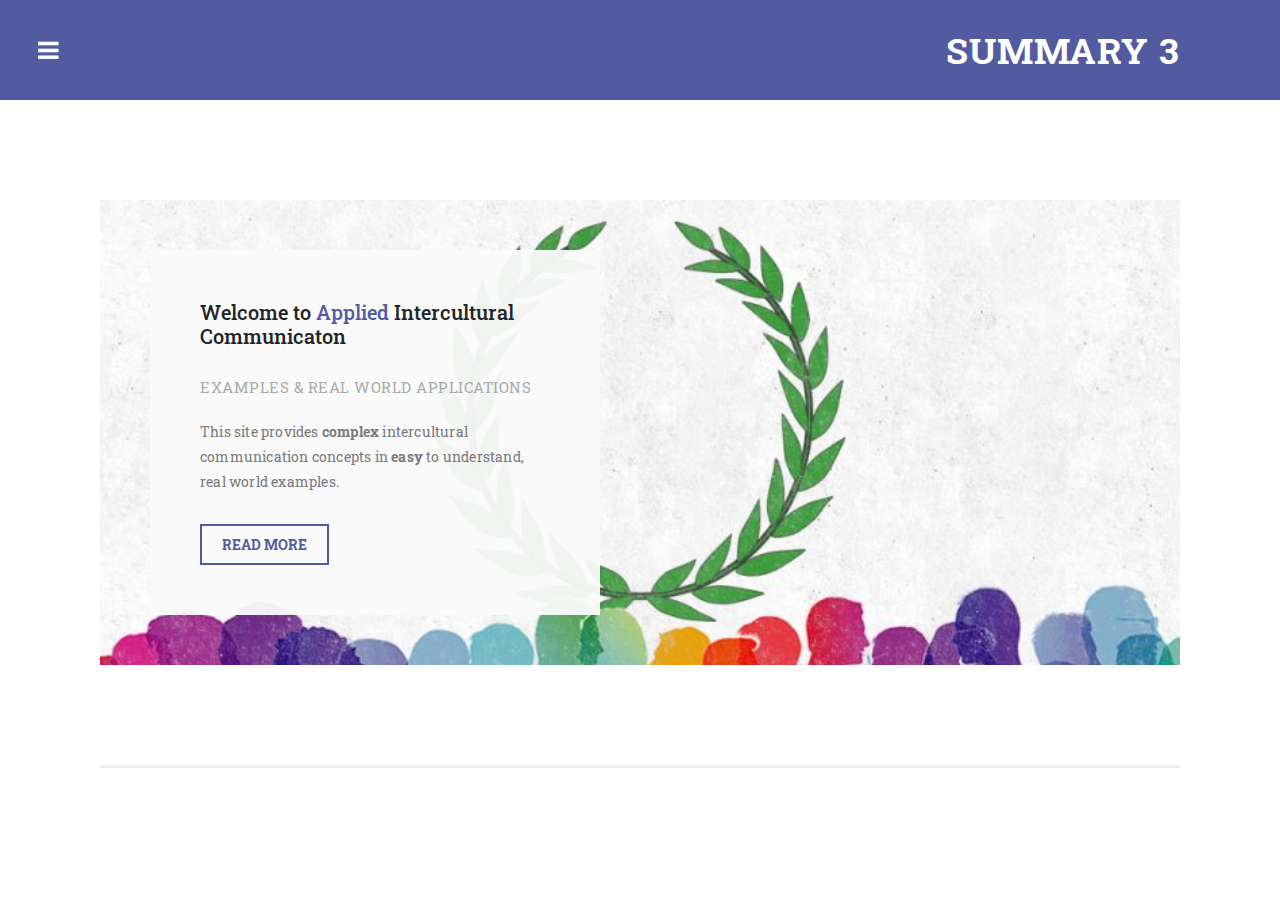
<file: index.html>
<!DOCTYPE html>
<html lang="en">

  <head>

    <meta charset="utf-8">
    <meta name="viewport" content="width=device-width, initial-scale=1, shrink-to-fit=no">
    <meta name="description" content="">
    <meta name="author" content="">
    <link href="https://fonts.googleapis.com/css?family=Roboto:100,300,400,500,700" rel="stylesheet">

    <title>Summary 3</title>

    <!-- Bootstrap core CSS -->
    <link href="vendor/bootstrap/css/bootstrap.min.css" rel="stylesheet">


    <!-- Additional CSS Files -->
    <link rel="stylesheet" href="assets/css/fontawesome.css">
    <link rel="stylesheet" href="assets/css/templatemo-style.css">
    <link rel="stylesheet" href="assets/css/owl.css">

  </head>

<body class="is-preload">

    <!-- Wrapper -->
    <div id="wrapper">

      <!-- Main -->
        <div id="main">
          <div class="inner">

            <!-- Header -->
            <header id="header">
              <div class="logo">
                <a href="index.html">Summary 3</a>
              </div>
            </header>

            <!-- Banner -->
            <section class="main-banner">
              <div class="container-fluid">
                <div class="row">
                  <div class="col-md-12">
                    <div class="banner-content">
                      <div class="row">
                        <div class="col-md-12">
                          <div class="banner-caption">
                            <h5>Welcome to <em>Applied </em>Intercultural Communicaton</h5>
                            <span>EXAMPLES &amp; REAL WORLD APPLICATIONS</span>
                            <p>This site provides <strong>complex</strong> intercultural communication concepts in <strong>easy</strong> to understand, real world examples.</p>
                            <div class="primary-button">
                              <a href="chapter8.html">Read More</a>
                            </div>
                          </div>
                        </div>
                      </div>
                    </div>
                  </div>
                </div>
              </div>
            </section>

          </div>
        </div>

      <!-- Sidebar -->
        <div id="sidebar">

          <div class="inner">

            <!-- Menu -->
            <nav id="menu">
              <ul>
                <li><a href="index.html">Homepage</a></li>
                <li>
                  <span class="opener">Chapters</span>
                  <ul>
                    <li><a href="chapter8.html">Chapter 8</a></li>
                    <li><a href="chapter9.html">Chapter 9</a></li>
                    <li><a href="chapter10.html">Chapter 10</a></li>
                    <li><a href="chapter11.html">Chapter 11</a></li>
                    <li><a href="chapter12.html">Chapter 12</a></li>
                  </ul>
                </li>

              </ul>
            </nav>

            <!-- Featured Posts -->
            <div class="featured-posts">
              <div class="heading">
                <h2>Why study Intercultural Communication?</h2>
              </div>
              <div class="owl-carousel owl-theme">
                <a href="#">
                  <div class="featured-item">
                    <img src="assets/images/featured_post_01.jpg" alt="featured one">
                    <p>It expands our knowledge of culture!</p>
                  </div>
                </a>
                <a href="#">
                  <div class="featured-item">
                    <img src="assets/images/featured_post_02.jpg" alt="featured two">
                    <p>Provides us with important communication skills!</p>
                  </div>
                </a>
                <a href="#">
                  <div class="featured-item">
                    <img src="assets/images/featured_post_03.jpg" alt="featured three">
                    <p>Makes us more aware of our place in the world!</p>
                  </div>
                </a>
              </div>
            </div>

            <!-- Footer -->
            <footer id="footer">
              <br>Designed by Ben Wallace</p>
            </footer>

          </div>
        </div>

    </div>

  <!-- Scripts -->
  <!-- Bootstrap core JavaScript -->
    <script src="vendor/jquery/jquery.min.js"></script>
    <script src="vendor/bootstrap/js/bootstrap.bundle.min.js"></script>

    <script src="assets/js/browser.min.js"></script>
    <script src="assets/js/breakpoints.min.js"></script>
    <script src="assets/js/transition.js"></script>
    <script src="assets/js/owl-carousel.js"></script>
    <script src="assets/js/custom.js"></script>
</body>


  </body>

</html>
</file>
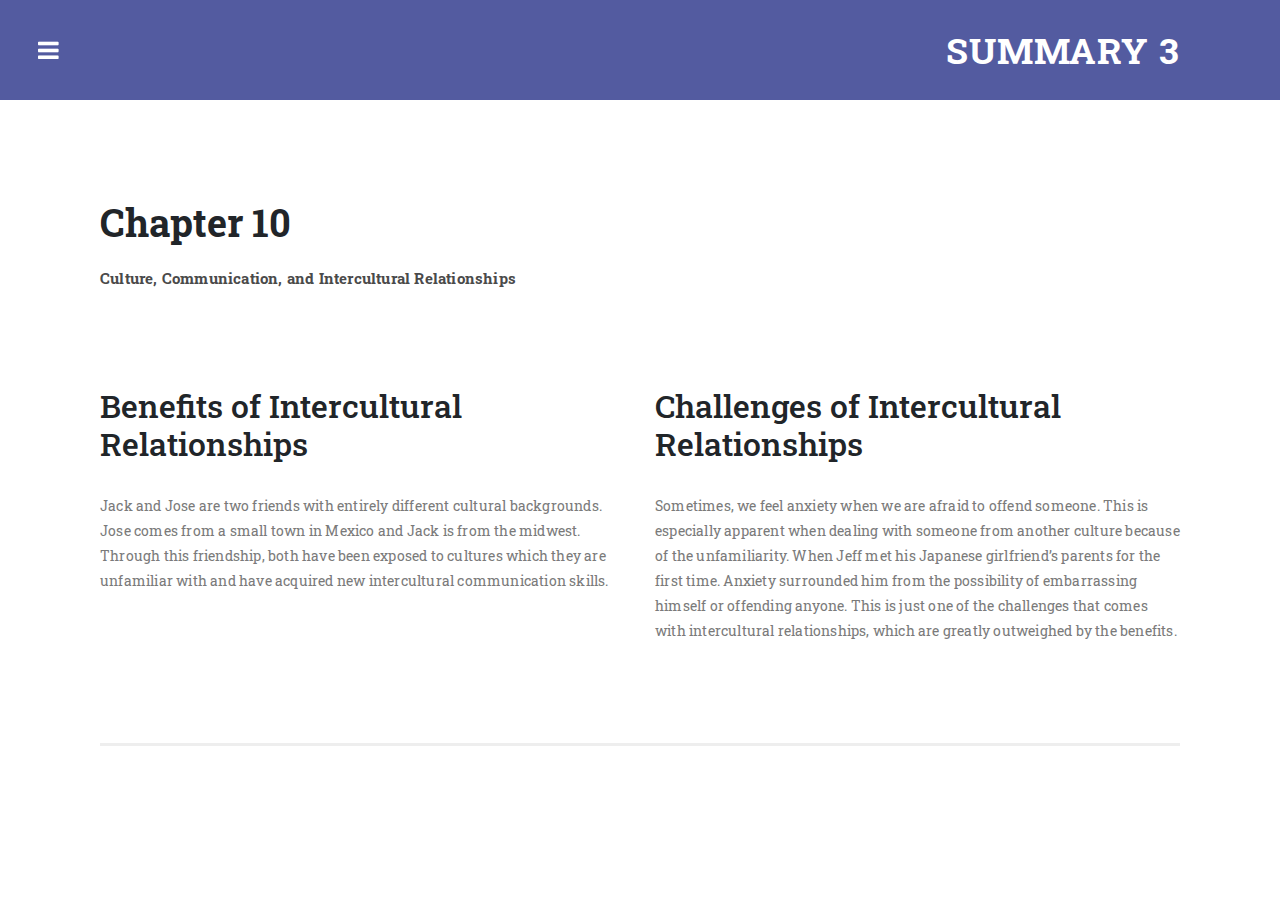
<file: chapter10.html>
<!DOCTYPE html>
<html lang="en">

  <head>

    <meta charset="utf-8">
    <meta name="viewport" content="width=device-width, initial-scale=1, shrink-to-fit=no">
    <meta name="description" content="">
    <meta name="author" content="">
    <link href="https://fonts.googleapis.com/css?family=Roboto:100,300,400,500,700" rel="stylesheet">

    <title>Summary 3</title>

    <!-- Bootstrap core CSS -->
    <link href="vendor/bootstrap/css/bootstrap.min.css" rel="stylesheet">

<!--
Ramayana CSS Template
https://templatemo.com/tm-529-ramayana
-->

    <!-- Additional CSS Files -->
    <link rel="stylesheet" href="assets/css/fontawesome.css">
    <link rel="stylesheet" href="assets/css/templatemo-style.css">
    <link rel="stylesheet" href="assets/css/owl.css">

  </head>

<body class="is-preload">

    <!-- Wrapper -->
    <div id="wrapper">

      <!-- Main -->
        <div id="main">
          <div class="inner">

            <!-- Header -->
            <header id="header">
              <div class="logo">
                <a href="index.html">Summary 3</a>
              </div>
            </header>

            <!-- Page Heading -->
            <div class="page-heading">
              <div class="container-fluid">
                <div class="row">
                  <div class="col-md-12">
                    <h1>Chapter 10</h1>
                    <p><strong>Culture, Communication, and Intercultural Relationships</strong> </p>
                  </div>
                </div>
              </div>
            </div>

            <section class="simple-post">
              <div class="container-fluid">

               <div class="row">
                  <div class="col-md-6">
						<h2>Benefits of Intercultural Relationships
</h2>
                      <p>Jack and Jose are two friends with entirely different cultural backgrounds. Jose comes from a small town in Mexico and Jack is from the midwest. Through this friendship, both have been exposed to cultures which they are unfamiliar with and have acquired new intercultural communication skills.
</p>
                      <br><br>

                  </div>
                  <div class="col-md-6">
						<h2>Challenges of Intercultural Relationships
</h2>
                      <p> Sometimes, we feel anxiety when we are afraid to offend someone. This is especially apparent when dealing with someone from another culture because of the unfamiliarity. When Jeff met his Japanese girlfriend’s parents for the first time. Anxiety surrounded him from the possibility of embarrassing himself or offending anyone. This is just one of the challenges that comes with intercultural relationships, which are greatly outweighed by the benefits.
</p>
                  </div>
                </div>

              </div>
              </section>

          </div>
        </div>

        <!-- Sidebar -->
          <div id="sidebar">

            <div class="inner">

              <!-- Menu -->
              <nav id="menu">
                <ul>
                  <li><a href="index.html">Homepage</a></li>
                  <li>
                    <span class="opener">Chapters</span>
                    <ul>
                      <li><a href="chapter8.html">Chapter 8</a></li>
                      <li><a href="chapter9.html">Chapter 9</a></li>
                      <li><a href="chapter10.html">Chapter 10</a></li>
                      <li><a href="chapter11.html">Chapter 11</a></li>
                      <li><a href="chapter12.html">Chapter 12</a></li>
                    </ul>
                  </li>

                </ul>
              </nav>

              <!-- Featured Posts -->
              <div class="featured-posts">
                <div class="heading">
                  <h2>Why study Intercultural Communication?</h2>
                </div>
                <div class="owl-carousel owl-theme">
                  <a href="#">
                    <div class="featured-item">
                      <img src="assets/images/featured_post_01.jpg" alt="featured one">
                      <p>It expands our knowledge of culture!</p>
                    </div>
                  </a>
                  <a href="#">
                    <div class="featured-item">
                      <img src="assets/images/featured_post_02.jpg" alt="featured two">
                      <p>Provides us with important communication skills!</p>
                    </div>
                  </a>
                  <a href="#">
                    <div class="featured-item">
                      <img src="assets/images/featured_post_03.jpg" alt="featured three">
                      <p>Makes us more aware of our place in the world!</p>
                    </div>
                  </a>
                </div>
              </div>

              <!-- Footer -->
              <footer id="footer">
                <br>Designed by Ben Wallace</p>
              </footer>

            </div>
          </div>

    </div>

  <!-- Scripts -->
  <!-- Bootstrap core JavaScript -->
    <script src="vendor/jquery/jquery.min.js"></script>
    <script src="vendor/bootstrap/js/bootstrap.bundle.min.js"></script>

    <script src="assets/js/browser.min.js"></script>
    <script src="assets/js/breakpoints.min.js"></script>
    <script src="assets/js/transition.js"></script>
    <script src="assets/js/owl-carousel.js"></script>
    <script src="assets/js/custom.js"></script>
</body>


  </body>

</html>
</file>
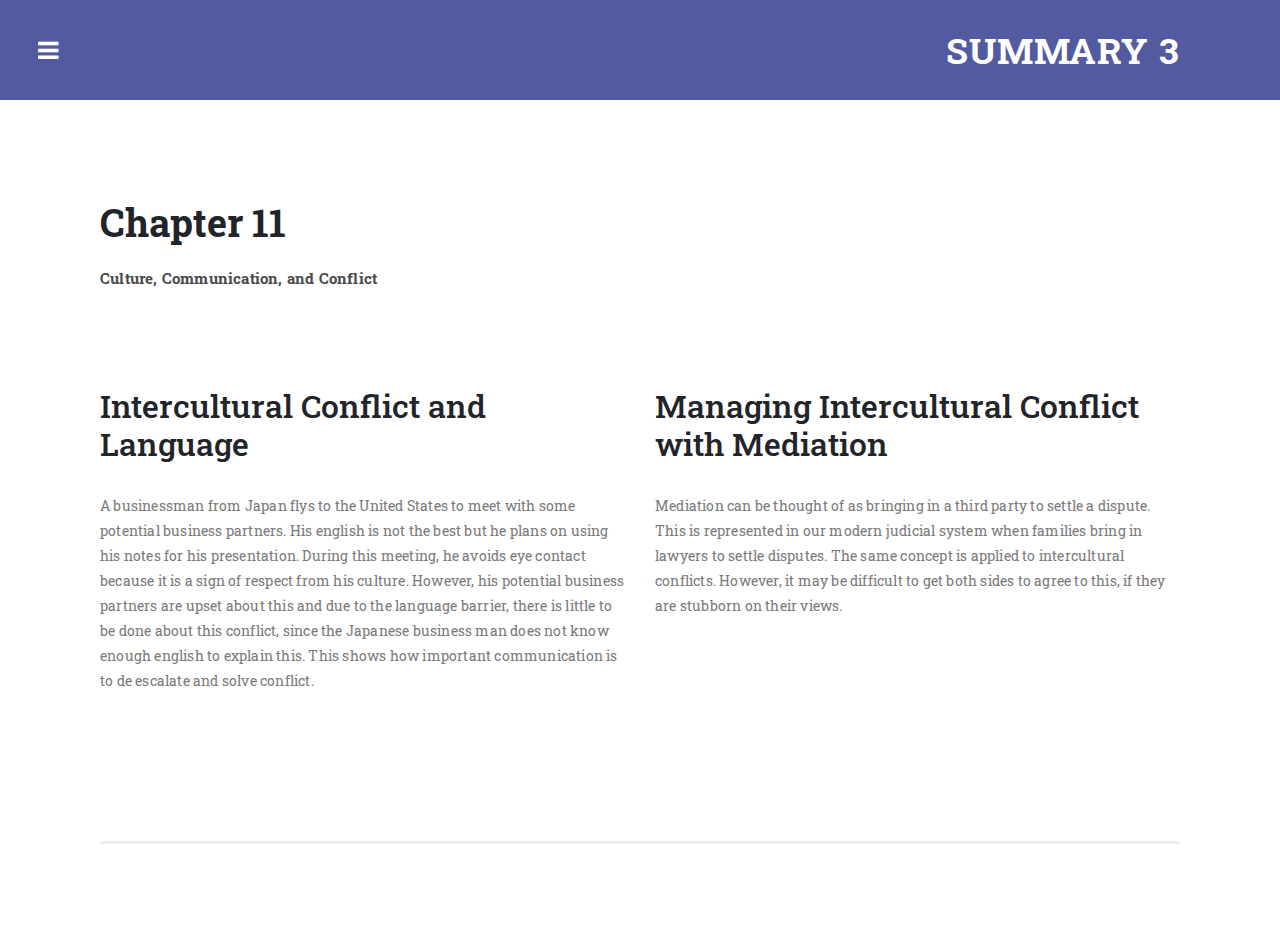
<file: chapter11.html>
<!DOCTYPE html>
<html lang="en">

  <head>

    <meta charset="utf-8">
    <meta name="viewport" content="width=device-width, initial-scale=1, shrink-to-fit=no">
    <meta name="description" content="">
    <meta name="author" content="">
    <link href="https://fonts.googleapis.com/css?family=Roboto:100,300,400,500,700" rel="stylesheet">

    <title>Summary 3</title>

    <!-- Bootstrap core CSS -->
    <link href="vendor/bootstrap/css/bootstrap.min.css" rel="stylesheet">

<!--
Ramayana CSS Template
https://templatemo.com/tm-529-ramayana
-->

    <!-- Additional CSS Files -->
    <link rel="stylesheet" href="assets/css/fontawesome.css">
    <link rel="stylesheet" href="assets/css/templatemo-style.css">
    <link rel="stylesheet" href="assets/css/owl.css">

  </head>

<body class="is-preload">

    <!-- Wrapper -->
    <div id="wrapper">

      <!-- Main -->
        <div id="main">
          <div class="inner">

            <!-- Header -->
            <header id="header">
              <div class="logo">
                <a href="index.html">Summary 3</a>
              </div>
            </header>

            <!-- Page Heading -->
            <div class="page-heading">
              <div class="container-fluid">
                <div class="row">
                  <div class="col-md-12">
                    <h1>Chapter 11</h1>
                    <p><strong>Culture, Communication, and Conflict</strong> </p>
                  </div>
                </div>
              </div>
            </div>

            <section class="simple-post">
              <div class="container-fluid">

               <div class="row">
                  <div class="col-md-6">
						<h2>Intercultural Conflict and Language
</h2>
                      <p>A businessman from Japan flys to the United States to meet with some potential business partners. His english is not the best but he plans on using his notes for his presentation. During this meeting, he avoids eye contact because it is a sign of respect from his culture. However, his potential business partners are upset about this and due to the language barrier, there is little to be done about this conflict, since the Japanese business man does not know enough english to explain this. This shows how important communication is to de escalate and solve conflict.
</p>
                      <br><br>

                  </div>
                  <div class="col-md-6">
						<h2>Managing Intercultural Conflict with Mediation
</h2>
                      <p>Mediation can be thought of as bringing in a third party to settle a dispute. This is represented in our modern judicial system when families bring in lawyers to settle disputes. The same concept is applied to intercultural conflicts. However, it may be difficult to get both sides to agree to this, if they are stubborn on their views.
</p>
                  </div>
                </div>

              </div>
              </section>

          </div>
        </div>

        <!-- Sidebar -->
          <div id="sidebar">

            <div class="inner">

              <!-- Menu -->
              <nav id="menu">
                <ul>
                  <li><a href="index.html">Homepage</a></li>
                  <li>
                    <span class="opener">Chapters</span>
                    <ul>
                      <li><a href="chapter8.html">Chapter 8</a></li>
                      <li><a href="chapter9.html">Chapter 9</a></li>
                      <li><a href="chapter10.html">Chapter 10</a></li>
                      <li><a href="chapter11.html">Chapter 11</a></li>
                      <li><a href="chapter12.html">Chapter 12</a></li>
                    </ul>
                  </li>

                </ul>
              </nav>

              <!-- Featured Posts -->
              <div class="featured-posts">
                <div class="heading">
                  <h2>Why study Intercultural Communication?</h2>
                </div>
                <div class="owl-carousel owl-theme">
                  <a href="#">
                    <div class="featured-item">
                      <img src="assets/images/featured_post_01.jpg" alt="featured one">
                      <p>It expands our knowledge of culture!</p>
                    </div>
                  </a>
                  <a href="#">
                    <div class="featured-item">
                      <img src="assets/images/featured_post_02.jpg" alt="featured two">
                      <p>Provides us with important communication skills!</p>
                    </div>
                  </a>
                  <a href="#">
                    <div class="featured-item">
                      <img src="assets/images/featured_post_03.jpg" alt="featured three">
                      <p>Makes us more aware of our place in the world!</p>
                    </div>
                  </a>
                </div>
              </div>

              <!-- Footer -->
              <footer id="footer">
                <br>Designed by Ben Wallace</p>
              </footer>

            </div>
          </div>

    </div>

  <!-- Scripts -->
  <!-- Bootstrap core JavaScript -->
    <script src="vendor/jquery/jquery.min.js"></script>
    <script src="vendor/bootstrap/js/bootstrap.bundle.min.js"></script>

    <script src="assets/js/browser.min.js"></script>
    <script src="assets/js/breakpoints.min.js"></script>
    <script src="assets/js/transition.js"></script>
    <script src="assets/js/owl-carousel.js"></script>
    <script src="assets/js/custom.js"></script>
</body>


  </body>

</html>
</file>
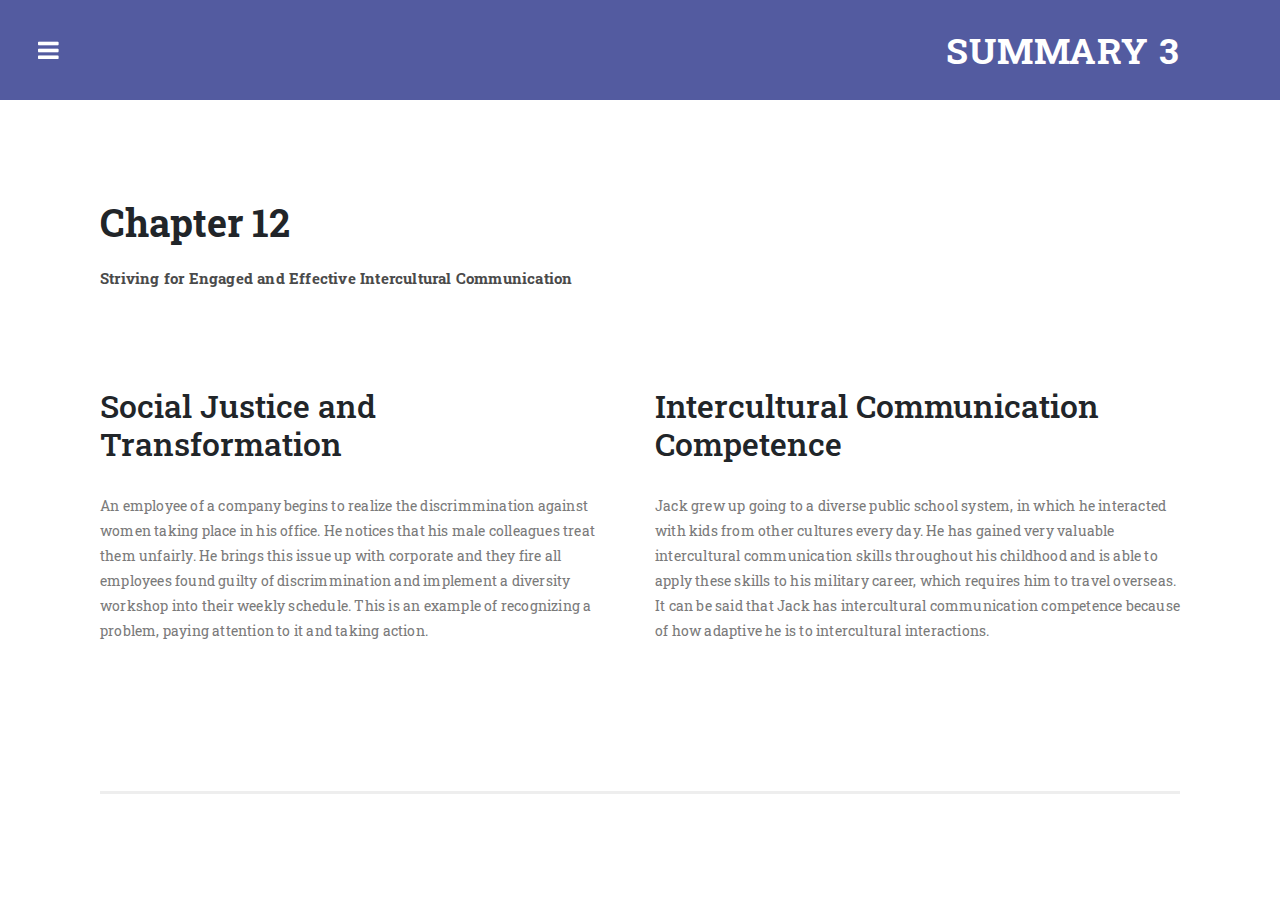
<file: chapter12.html>
<!DOCTYPE html>
<html lang="en">

  <head>

    <meta charset="utf-8">
    <meta name="viewport" content="width=device-width, initial-scale=1, shrink-to-fit=no">
    <meta name="description" content="">
    <meta name="author" content="">
    <link href="https://fonts.googleapis.com/css?family=Roboto:100,300,400,500,700" rel="stylesheet">

    <title>Summary 3</title>

    <!-- Bootstrap core CSS -->
    <link href="vendor/bootstrap/css/bootstrap.min.css" rel="stylesheet">

<!--
Ramayana CSS Template
https://templatemo.com/tm-529-ramayana
-->

    <!-- Additional CSS Files -->
    <link rel="stylesheet" href="assets/css/fontawesome.css">
    <link rel="stylesheet" href="assets/css/templatemo-style.css">
    <link rel="stylesheet" href="assets/css/owl.css">

  </head>

<body class="is-preload">

    <!-- Wrapper -->
    <div id="wrapper">

      <!-- Main -->
        <div id="main">
          <div class="inner">

            <!-- Header -->
            <header id="header">
              <div class="logo">
                <a href="index.html">Summary 3</a>
              </div>
            </header>

            <!-- Page Heading -->
            <div class="page-heading">
              <div class="container-fluid">
                <div class="row">
                  <div class="col-md-12">
                    <h1>Chapter 12</h1>
                    <p><strong>Striving for Engaged and Effective Intercultural Communication</strong> </p>
                  </div>
                </div>
              </div>
            </div>

            <section class="simple-post">
              <div class="container-fluid">

               <div class="row">
                  <div class="col-md-6">
						<h2>Social Justice and Transformation
</h2>
                      <p>An employee of a company begins to realize the discrimmination against women taking place in his office. He notices that his male colleagues treat them unfairly. He brings this issue up with corporate and they fire all employees found guilty of discrimmination and implement a diversity workshop into their weekly schedule. This is an example of recognizing a problem, paying attention to it and taking action.
</p>
                      <br><br>

                  </div>
                  <div class="col-md-6">
						<h2>Intercultural Communication Competence
</h2>
                      <p>Jack grew up going to a diverse public school system, in which he interacted with kids from other cultures every day. He has gained very valuable intercultural communication skills throughout his childhood and is able to apply these skills to his military career, which requires him to travel overseas. It can be said that Jack has intercultural communication competence because of how adaptive he is to intercultural interactions.</p>
                  </div>
                </div>

              </div>
              </section>

          </div>
        </div>

        <!-- Sidebar -->
          <div id="sidebar">

            <div class="inner">

              <!-- Menu -->
              <nav id="menu">
                <ul>
                  <li><a href="index.html">Homepage</a></li>
                  <li>
                    <span class="opener">Chapters</span>
                    <ul>
                      <li><a href="chapter8.html">Chapter 8</a></li>
                      <li><a href="chapter9.html">Chapter 9</a></li>
                      <li><a href="chapter10.html">Chapter 10</a></li>
                      <li><a href="chapter11.html">Chapter 11</a></li>
                      <li><a href="chapter12.html">Chapter 12</a></li>
                    </ul>
                  </li>

                </ul>
              </nav>

              <!-- Featured Posts -->
              <div class="featured-posts">
                <div class="heading">
                  <h2>Why study Intercultural Communication?</h2>
                </div>
                <div class="owl-carousel owl-theme">
                  <a href="#">
                    <div class="featured-item">
                      <img src="assets/images/featured_post_01.jpg" alt="featured one">
                      <p>It expands our knowledge of culture!</p>
                    </div>
                  </a>
                  <a href="#">
                    <div class="featured-item">
                      <img src="assets/images/featured_post_02.jpg" alt="featured two">
                      <p>Provides us with important communication skills!</p>
                    </div>
                  </a>
                  <a href="#">
                    <div class="featured-item">
                      <img src="assets/images/featured_post_03.jpg" alt="featured three">
                      <p>Makes us more aware of our place in the world!</p>
                    </div>
                  </a>
                </div>
              </div>

              <!-- Footer -->
              <footer id="footer">
                <br>Designed by Ben Wallace</p>
              </footer>

            </div>
          </div>

    </div>

  <!-- Scripts -->
  <!-- Bootstrap core JavaScript -->
    <script src="vendor/jquery/jquery.min.js"></script>
    <script src="vendor/bootstrap/js/bootstrap.bundle.min.js"></script>

    <script src="assets/js/browser.min.js"></script>
    <script src="assets/js/breakpoints.min.js"></script>
    <script src="assets/js/transition.js"></script>
    <script src="assets/js/owl-carousel.js"></script>
    <script src="assets/js/custom.js"></script>
</body>


  </body>

</html>
</file>
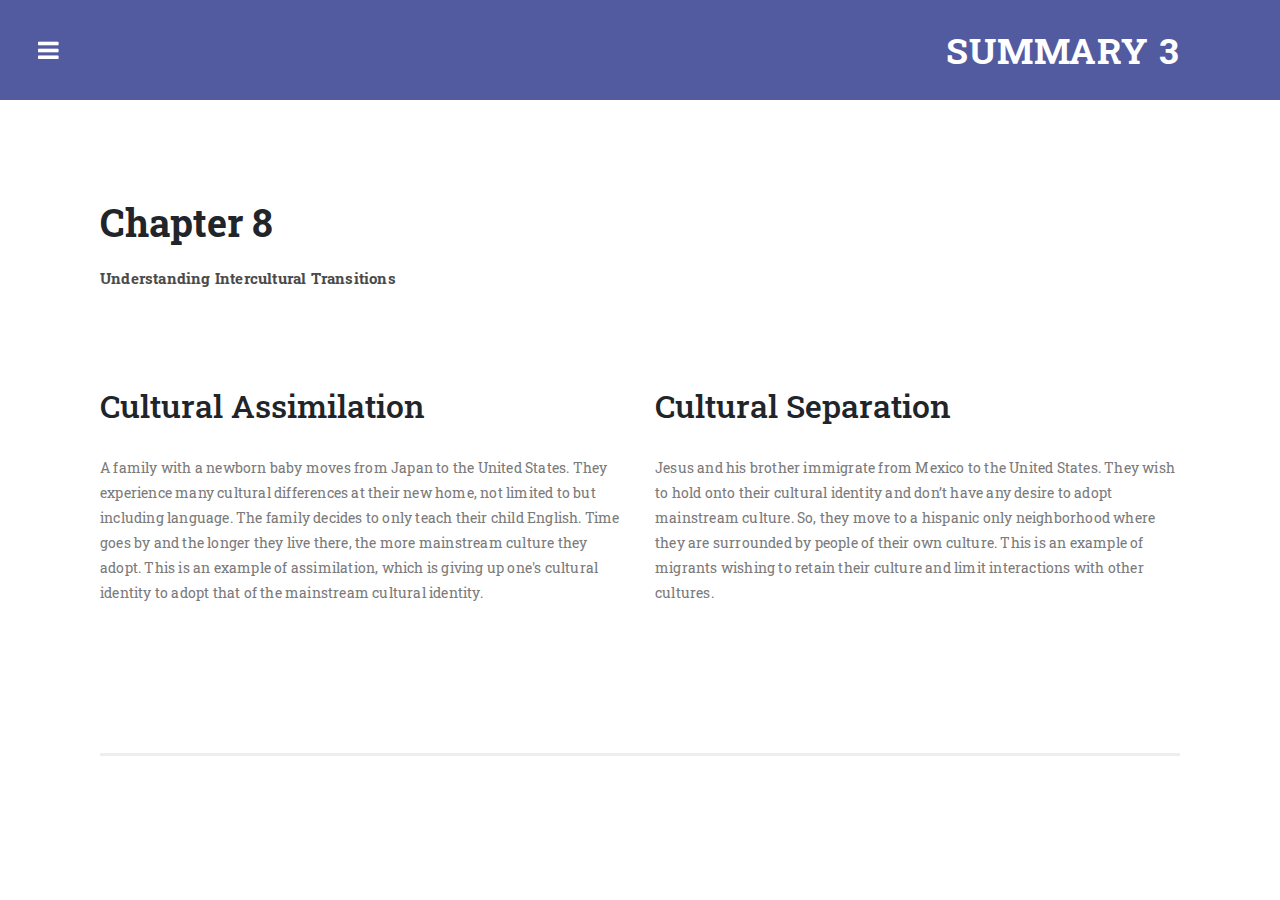
<file: chapter8.html>
<!DOCTYPE html>
<html lang="en">

  <head>

    <meta charset="utf-8">
    <meta name="viewport" content="width=device-width, initial-scale=1, shrink-to-fit=no">
    <meta name="description" content="">
    <meta name="author" content="">
    <link href="https://fonts.googleapis.com/css?family=Roboto:100,300,400,500,700" rel="stylesheet">

    <title>Summary 3</title>

    <!-- Bootstrap core CSS -->
    <link href="vendor/bootstrap/css/bootstrap.min.css" rel="stylesheet">

<!--
Ramayana CSS Template
https://templatemo.com/tm-529-ramayana
-->

    <!-- Additional CSS Files -->
    <link rel="stylesheet" href="assets/css/fontawesome.css">
    <link rel="stylesheet" href="assets/css/templatemo-style.css">
    <link rel="stylesheet" href="assets/css/owl.css">

  </head>

<body class="is-preload">

    <!-- Wrapper -->
    <div id="wrapper">

      <!-- Main -->
        <div id="main">
          <div class="inner">

            <!-- Header -->
            <header id="header">
              <div class="logo">
                <a href="index.html">Summary 3</a>
              </div>
            </header>

            <!-- Page Heading -->
            <div class="page-heading">
              <div class="container-fluid">
                <div class="row">
                  <div class="col-md-12">
                    <h1>Chapter 8</h1>
                    <p><strong>Understanding Intercultural Transitions</strong> </p>
                  </div>
                </div>
              </div>
            </div>

            <section class="simple-post">
              <div class="container-fluid">

               <div class="row">
                  <div class="col-md-6">
						<h2>Cultural Assimilation</h2>
                      <p>A family with a newborn baby moves from Japan to the United States. They experience many cultural differences at their new home, not limited to but including language. The family decides to only teach their child English. Time goes by and the longer they live there, the more mainstream culture they adopt. This is an example of assimilation, which is giving up one's cultural identity to adopt that of the mainstream cultural identity.</p>
                      <br><br>

                  </div>
                  <div class="col-md-6">
						<h2>Cultural Separation</h2>
                      <p>Jesus and his brother immigrate from Mexico to the United States. They wish to hold onto their cultural identity and don’t have any desire to adopt mainstream culture. So, they move to a hispanic only neighborhood where they are surrounded by people of their own culture. This is an example of migrants wishing to retain their culture and limit interactions with other cultures.
</p>


                  </div>
                </div>

              </div>
              </section>

          </div>
        </div>

        <!-- Sidebar -->
          <div id="sidebar">

            <div class="inner">

              <!-- Menu -->
              <nav id="menu">
                <ul>
                  <li><a href="index.html">Homepage</a></li>
                  <li>
                    <span class="opener">Chapters</span>
                    <ul>
                      <li><a href="chapter8.html">Chapter 8</a></li>
                      <li><a href="chapter9.html">Chapter 9</a></li>
                      <li><a href="chapter10.html">Chapter 10</a></li>
                      <li><a href="chapter11.html">Chapter 11</a></li>
                      <li><a href="chapter12.html">Chapter 12</a></li>
                    </ul>
                  </li>

                </ul>
              </nav>

              <!-- Featured Posts -->
              <div class="featured-posts">
                <div class="heading">
                  <h2>Why study Intercultural Communication?</h2>
                </div>
                <div class="owl-carousel owl-theme">
                  <a href="#">
                    <div class="featured-item">
                      <img src="assets/images/featured_post_01.jpg" alt="featured one">
                      <p>It expands our knowledge of culture!</p>
                    </div>
                  </a>
                  <a href="#">
                    <div class="featured-item">
                      <img src="assets/images/featured_post_02.jpg" alt="featured two">
                      <p>Provides us with important communication skills!</p>
                    </div>
                  </a>
                  <a href="#">
                    <div class="featured-item">
                      <img src="assets/images/featured_post_03.jpg" alt="featured three">
                      <p>Makes us more aware of our place in the world!</p>
                    </div>
                  </a>
                </div>
              </div>

              <!-- Footer -->
              <footer id="footer">
                <br>Designed by Ben Wallace</p>
              </footer>

            </div>
          </div>

    </div>

  <!-- Scripts -->
  <!-- Bootstrap core JavaScript -->
    <script src="vendor/jquery/jquery.min.js"></script>
    <script src="vendor/bootstrap/js/bootstrap.bundle.min.js"></script>

    <script src="assets/js/browser.min.js"></script>
    <script src="assets/js/breakpoints.min.js"></script>
    <script src="assets/js/transition.js"></script>
    <script src="assets/js/owl-carousel.js"></script>
    <script src="assets/js/custom.js"></script>
</body>


  </body>

</html>
</file>
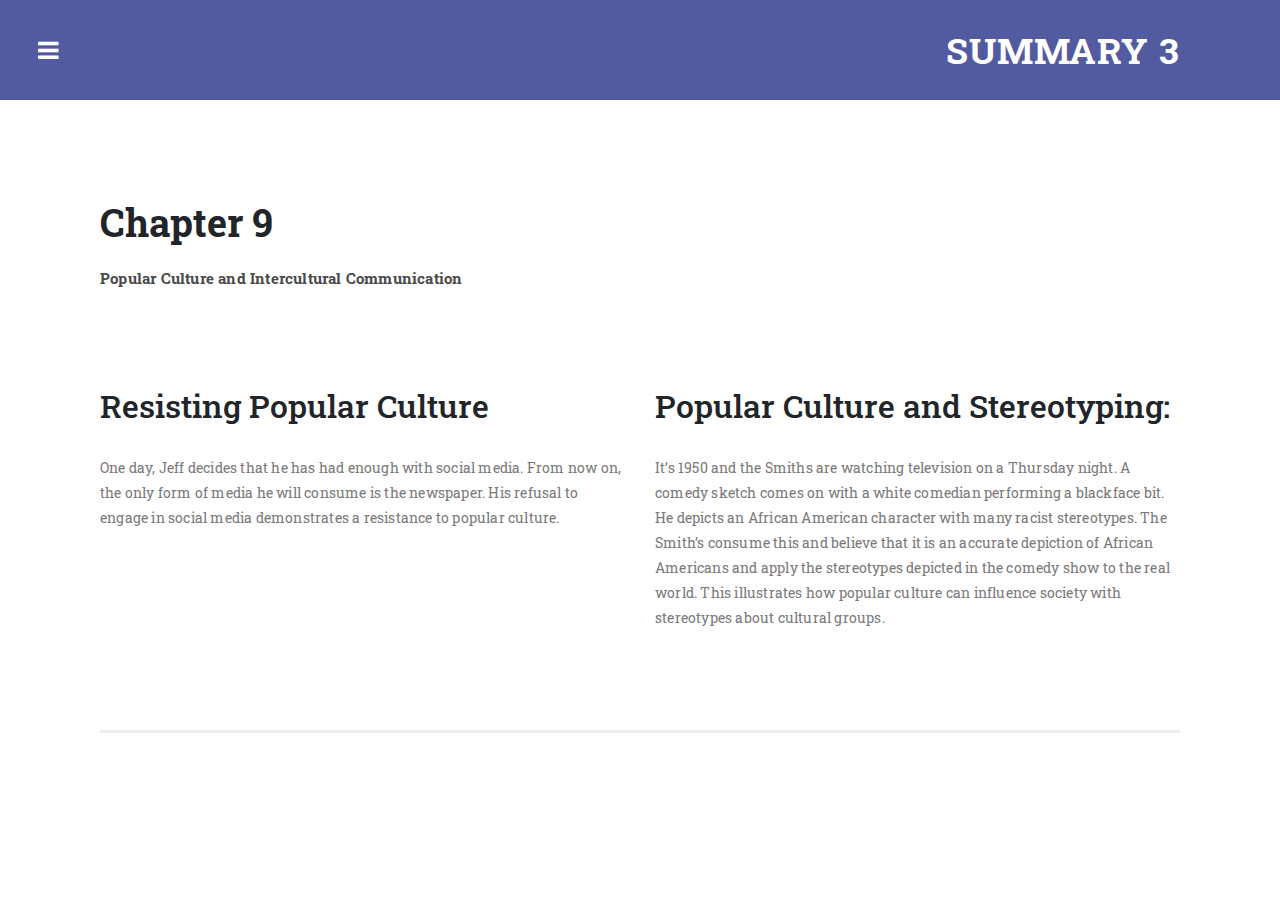
<file: chapter9.html>
<!DOCTYPE html>
<html lang="en">

  <head>

    <meta charset="utf-8">
    <meta name="viewport" content="width=device-width, initial-scale=1, shrink-to-fit=no">
    <meta name="description" content="">
    <meta name="author" content="">
    <link href="https://fonts.googleapis.com/css?family=Roboto:100,300,400,500,700" rel="stylesheet">

    <title>Summary 3</title>

    <!-- Bootstrap core CSS -->
    <link href="vendor/bootstrap/css/bootstrap.min.css" rel="stylesheet">

<!--
Ramayana CSS Template
https://templatemo.com/tm-529-ramayana
-->

    <!-- Additional CSS Files -->
    <link rel="stylesheet" href="assets/css/fontawesome.css">
    <link rel="stylesheet" href="assets/css/templatemo-style.css">
    <link rel="stylesheet" href="assets/css/owl.css">

  </head>

<body class="is-preload">

    <!-- Wrapper -->
    <div id="wrapper">

      <!-- Main -->
        <div id="main">
          <div class="inner">

            <!-- Header -->
            <header id="header">
              <div class="logo">
                <a href="index.html">Summary 3</a>
              </div>
            </header>

            <!-- Page Heading -->
            <div class="page-heading">
              <div class="container-fluid">
                <div class="row">
                  <div class="col-md-12">
                    <h1>Chapter 9</h1>
                    <p><strong>Popular Culture and Intercultural Communication</strong> </p>
                  </div>
                </div>
              </div>
            </div>

            <section class="simple-post">
              <div class="container-fluid">

               <div class="row">
                  <div class="col-md-6">
						<h2>Resisting Popular Culture</h2>
                      <p> One day, Jeff decides that he has had enough with social media. From now on, the only form of media he will consume is the newspaper. His refusal to engage in social media demonstrates a resistance to popular culture.

</p>
                      <br><br>

                  </div>
                  <div class="col-md-6">
						<h2>Popular Culture and Stereotyping:
</h2>
                      <p>It’s 1950 and the Smiths are watching television on a Thursday night. A comedy sketch comes on with a white comedian performing a blackface bit. He depicts an African American character with many racist stereotypes. The Smith’s consume this and believe that it is an accurate depiction of African Americans and apply the stereotypes depicted in the comedy show to the real world. This illustrates how popular culture can influence society with stereotypes about cultural groups.

</p>

                  </div>
                </div>

              </div>
              </section>

          </div>
        </div>

        <!-- Sidebar -->
          <div id="sidebar">

            <div class="inner">

              <!-- Menu -->
              <nav id="menu">
                <ul>
                  <li><a href="index.html">Homepage</a></li>
                  <li>
                    <span class="opener">Chapters</span>
                    <ul>
                      <li><a href="chapter8.html">Chapter 8</a></li>
                      <li><a href="chapter9.html">Chapter 9</a></li>
                      <li><a href="chapter10.html">Chapter 10</a></li>
                      <li><a href="chapter11.html">Chapter 11</a></li>
                      <li><a href="chapter12.html">Chapter 12</a></li>
                    </ul>
                  </li>

                </ul>
              </nav>

              <!-- Featured Posts -->
              <div class="featured-posts">
                <div class="heading">
                  <h2>Why study Intercultural Communication?</h2>
                </div>
                <div class="owl-carousel owl-theme">
                  <a href="#">
                    <div class="featured-item">
                      <img src="assets/images/featured_post_01.jpg" alt="featured one">
                      <p>It expands our knowledge of culture!</p>
                    </div>
                  </a>
                  <a href="#">
                    <div class="featured-item">
                      <img src="assets/images/featured_post_02.jpg" alt="featured two">
                      <p>Provides us with important communication skills!</p>
                    </div>
                  </a>
                  <a href="#">
                    <div class="featured-item">
                      <img src="assets/images/featured_post_03.jpg" alt="featured three">
                      <p>Makes us more aware of our place in the world!</p>
                    </div>
                  </a>
                </div>
              </div>

              <!-- Footer -->
              <footer id="footer">
                <br>Designed by Ben Wallace</p>
              </footer>

            </div>
          </div>

    </div>

  <!-- Scripts -->
  <!-- Bootstrap core JavaScript -->
    <script src="vendor/jquery/jquery.min.js"></script>
    <script src="vendor/bootstrap/js/bootstrap.bundle.min.js"></script>

    <script src="assets/js/browser.min.js"></script>
    <script src="assets/js/breakpoints.min.js"></script>
    <script src="assets/js/transition.js"></script>
    <script src="assets/js/owl-carousel.js"></script>
    <script src="assets/js/custom.js"></script>
</body>


  </body>

</html>
</file>
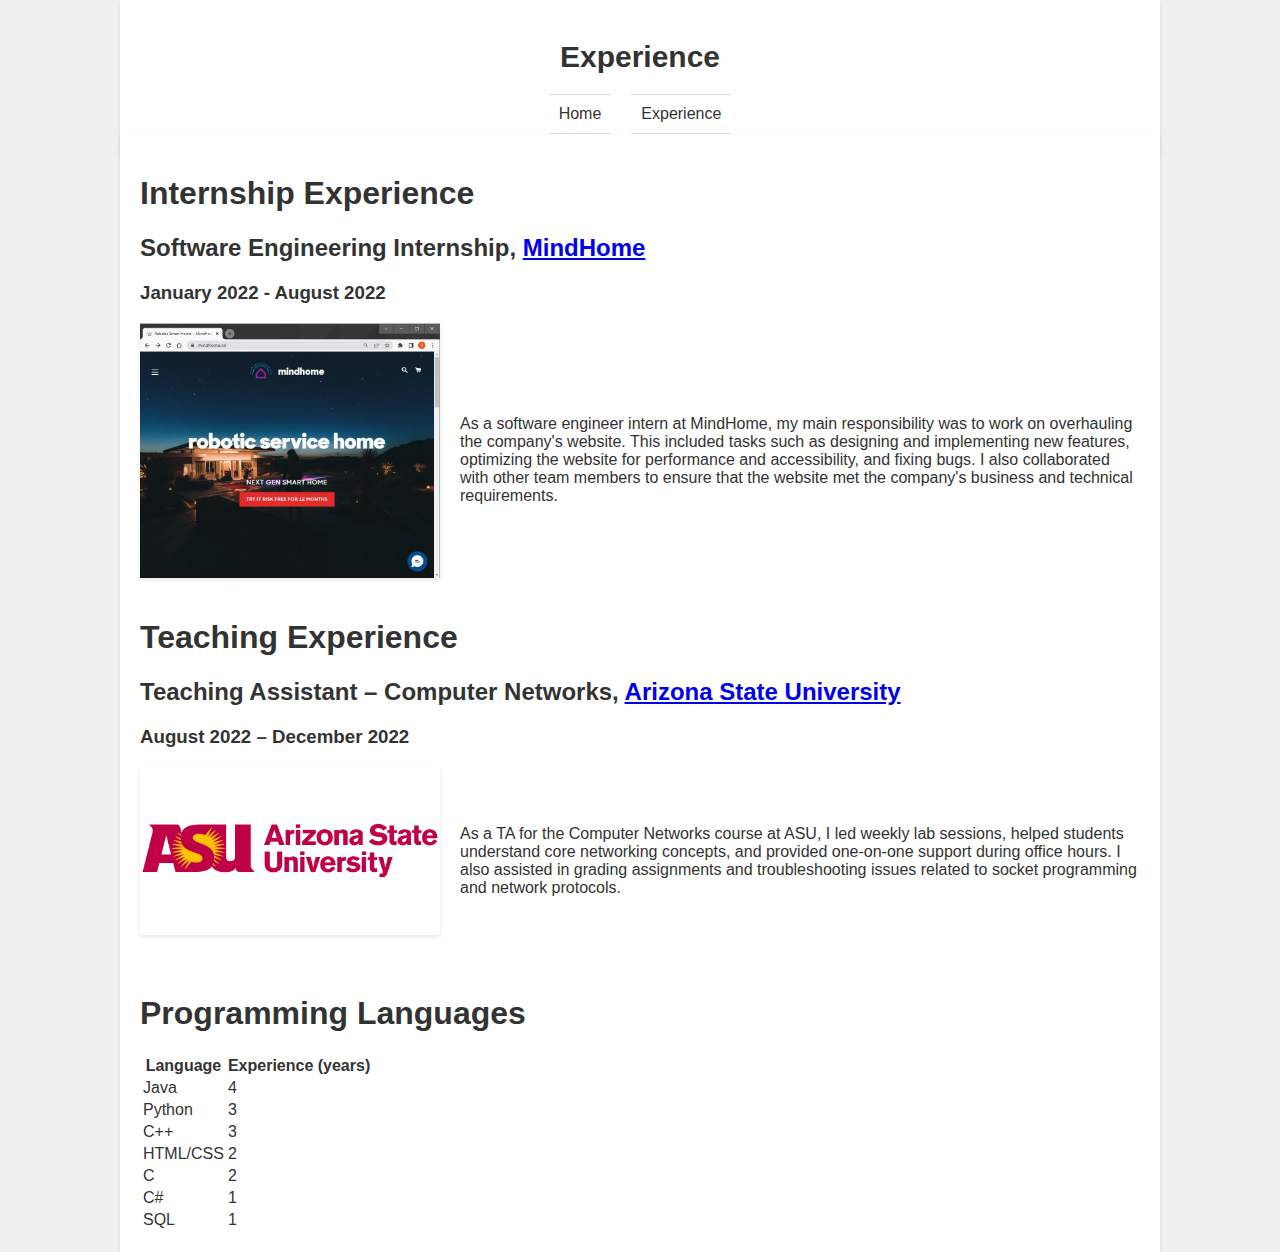
<file: experience.html>
<html>
  <head>
    <title>My Internship Experience and Programming Skills</title>
    <link rel="stylesheet" href="css/style.css">
  </head>
  <body>
    <header>
        <h1>Experience</h1>
        <nav>
            <a href="index.html">Home</a>
            <a href="experience.html">Experience</a>
          </nav>
    </header>
    <main>
        <div id = "experience"> 
            <h1>Internship Experience</h1>
            <div class="project-container">
                <div class="project">
                  <h2> Software Engineering Internship, <a href="https://www.mindhome.co/">MindHome</a> </h2>
                  <h3>January 2022 - August 2022</h3>
                  <div class="project-content">
                    <img src="images/mindhome.JPG" alt="Project image">
                    <p>As a software engineer intern at MindHome, my main responsibility was to work on overhauling the company's website. This included tasks such as designing and implementing new features, optimizing the website for performance and accessibility, and fixing bugs. I also collaborated with other team members to ensure that the website met the company's business and technical requirements.</p>
                  </div>
                </div>
                </div>
          <h1>Teaching Experience</h1>
          <div class="project-container">
            <div class="project">
              <h2>Teaching Assistant – Computer Networks, <a href="https://www.asu.edu/">Arizona State University</a></h2>
                <h3>August 2022 – December 2022</h3>
                  <div class="project-content">
                    <img src="images/asu.jpg" alt="ASU logo or relevant image">
                    <p>As a TA for the Computer Networks course at ASU, I led weekly lab sessions, helped students understand core networking concepts, and provided one-on-one support during office hours. I also assisted in grading assignments and troubleshooting issues related to socket programming and network protocols.</p>
                </div>
              </div>
            </div>
          </div>
            <h1>Programming Languages</h1>
            <table>
              <tr>
                <th>Language</th>
                <th>Experience (years)</th>
              </tr>
              <tr>
                <td>Java</td>
                <td>4</td>
              </tr>
              <tr>
                <td>Python</td>
                <td>3</td>
              </tr>
              <tr>
                <td>C++</td>
                <td>3</td>
              </tr>
              <tr>
                <td>HTML/CSS</td>
                <td>2</td>
              </tr>
              <tr>
                <td>C</td>
                <td>2</td>
              </tr>
              <tr>
                <td>C#</td>
                <td>1</td>
              </tr>
              <tr>
                <td>SQL</td>
                <td>1</td>
              </tr>
            </table>
    
        </div>
       
    </main>
       
  </body>
</html>
</file>
<file: css/style.css>
body {
    font-family: Arial, sans-serif;
    margin: 0;
    padding: 0;
    background-color: #f0f0f0;
    color: #333;
  }
  
  img {
    width: 250px;
    height: 300px;
    float: left;
    margin-right: 20px;
    border-width: 5px;
    box-shadow: 0 2px 4px rgba(0, 0, 0, 0.1);
  }
  
  header {
    display: flex;
    align-items: center;
    justify-content: center;
    flex-direction: column;
    max-width: 1000px;
    padding: 20px;
    margin: 0 auto;
    background-color: #fff;
    box-shadow: 0 2px 4px rgba(0, 0, 0, 0.1);
    padding-top:40px;
  }
  
  header h1 {
    text-align: left;
    margin: 0;
    font-size: 30px;
    padding-bottom: 20px;
  }
  
  header nav {
    display: flex;
    align-items: center;
    margin: 0 auto;
    
  }
  
  header nav a {
    color: #333;
    text-decoration: none;
    margin: 0 10px;
    padding: 10px;
    border-top: 1px solid #ddd;
    border-bottom: 1px solid #ddd; 
    transition: background-color 0.2s;
  }

  #experience {
    font-family: Arial, sans-serif;
    margin: 0 auto;
    background-color: #fff;
    clear: both;
    margin-bottom: 40px;
  }

  header nav a:hover {
    background-color: #f0f0f0;
  }
  
  main {
    max-width: 1000px;
    margin: 0 auto;
    padding: 20px;
    background-color: #fff;
    margin-top: -20px;
    box-shadow: 0 2px 4px rgba(0, 0, 0, 0.1);

  }
  .project-container {
    clear: both;
    display: block;
    margin-bottom: 20px; /* Add space between projects */
  }
  .project img {
    width: 50%;
    height: auto;
    margin-bottom: 20px;
}
.project-content {
  display: flex;
  align-items: center;
}

.project-content img {
  width: 30%;
  height: auto;
}

.project-content p {
  width: 70%;
  margin: 0;
  padding: 0;
}
  #projectsSection {
    display: flex;
    align-items: center;
    justify-content: center;
    flex-direction: column;
    max-width: 1000px;
    margin: 0 auto;
    background-color: #fff;
  }
  
  #about {
    clear: both;
    padding: 20px;
    margin-bottom: 40px;
  }

  #about h2 {
    margin-top: 0;
    font-size: 20px;
  }
  
  #about h3 {
    margin-top: 20px;
    font-size: 18px;
  }

  #about p {
    margin: 10px 0;
    font-size: 16px;
    line-height: 20px;
  }
  
  
  #about a {
    color: #333;
    text-decoration: none;
  }
  
  #about a:hover {
    text-decoration: underline;
  }
  
  footer {
    background-color: #fff;
    color: #333;
    text-align: center;
    padding: 20px;
    box-shadow: 0 2px 4px rgba(0, 0, 0, 0.1);
  }
</file>
<file: assets/css/templatemo-style.css>
/*

Ramayana CSS Template

https://templatemo.com/tm-529-ramayana

*/


@import url(fontawesome.css);
@import url("https://fonts.googleapis.com/css?family=Roboto+Slab:400,700");

body {
	font-family: 'Roboto Slab', sans-serif;
}

/* Basic */

input, select, textarea {
	outline: none;
}

a:hover {
	color: #FC3;
	text-decoration: none;
}

p {
	font-size: 14px;
	line-height: 25px;
	color: #7a7a7a;
	letter-spacing: 0.2px;
}

h4 {
	font-size: 19px;
	font-weight: 700;
	color: #31323a;
	letter-spacing: 0.25px;
}

img {
	width: 100%;
	overflow: hidden;
}

.primary-button a,
button {
	font-size: 14px;
	font-weight: 700;
	text-transform: uppercase;
    background-color: transparent;
	display: inline-block;
	padding: 8px 20px;
	color: #535ba0;
	border: 2px solid #535ba0;
	transition: all 0.5s;
}
.primary-button a:hover,
button:hover {
	color: #fff;
	background-color: rgba(83,91,160,1);
}

section#search {
	border-bottom: none;
	padding-bottom: 0px;
}

section {
	border-bottom: 3px solid #eee;
	padding-bottom: 100px;
}

/* Wrapper */

#wrapper {
    display: -moz-flex;
    display: -webkit-flex;
    display: -ms-flex;
    display: flex;
    -moz-flex-direction: row-reverse;
    -webkit-flex-direction: row-reverse;
    -ms-flex-direction: row-reverse;
    flex-direction: row-reverse;
    min-height: 100vh;
}


/* Main */

#main {
    -moz-flex-grow: 1;
    -webkit-flex-grow: 1;
    -ms-flex-grow: 1;
    flex-grow: 1;
    -moz-flex-shrink: 1;
    -webkit-flex-shrink: 1;
    -ms-flex-shrink: 1;
    flex-shrink: 1;
    width: 100%;
}

#main > .inner {
    padding: 100px;
}

/* Banner */
.main-banner .container-fluid {
	padding-left: 0px;
	padding-right: 0px;
}
.main-banner .banner-content {
	background-image: url(../images/main-banner.jpg);
	background-size: cover;
	background-repeat: no-repeat;
}

.main-banner .banner-content .banner-caption {
    max-width: 450px;
	background-color: rgba(250,250,250,0.95);
	margin: 50px;
	padding: 50px;
}

.main-banner .banner-content .banner-caption h4 {
	font-size: 38px;
	font-weight: 700;
	color: #31323a;
	letter-spacing: 0.25px;
	margin: 0px;
}

.main-banner .banner-content .banner-caption em {
	font-style: normal;
	color: #535ba0;
}

.main-banner .banner-content .banner-caption span {
	font-size: 15px;
	color: #aaaaaa;
	letter-spacing: 0.5px;
	display: inline-block;
	margin-top: 20px;
	margin-bottom: 20px;
}

.main-banner .banner-content .banner-caption p {
	margin-bottom: 30px;
}


/* Services */

.services {
	margin-top: 100px;
}

.services .container-fluid {
	padding-left: 13px;
	padding-right: 13px;
}

.services .col-md-4 {
	padding-left: 2px;
	padding-right: 2px;
}

.services .service-item {
	margin-bottom: 3px;
	background-color: #eaebef;
	padding: 50px;
	text-align: center;
	transition: all 0.5s;
}

.services .service-item .icon {
	width: 50px;
	height: 50px;
	display: inline-block;
	margin-bottom: 30px;
	background-size: cover;
	background-repeat: no-repeat;
	transition: all 0.5s;
}

.services .first-item .icon {
	background-image: url(../images/icon_01.png);
}
.services .first-item:hover .icon {
	background-image: url(../images/icon_hover_01.png);
}

.services .second-item .icon {
	background-image: url(../images/icon_02.png);
}
.services .second-item:hover .icon {
	background-image: url(../images/icon_hover_02.png);
}

.services .third-item .icon {
	background-image: url(../images/icon_03.png);
}
.services .third-item:hover .icon {
	background-image: url(../images/icon_hover_03.png);
}

.services .fourth-item .icon {
	background-image: url(../images/icon_04.png);
}
.services .fourth-item:hover .icon {
	background-image: url(../images/icon_hover_04.png);
}

.services .fivth-item .icon {
	background-image: url(../images/icon_05.png);
}
.services .fivth-item:hover .icon {
	background-image: url(../images/icon_hover_05.png);
}

.services .sixth-item .icon {
	background-image: url(../images/icon_06.png);
}
.services .sixth-item:hover .icon {
	background-image: url(../images/icon_hover_06.png);
}

.services .service-item:hover {
	background-color: #535ba0;
}
.services .service-item:hover h4,
.services .service-item:hover p {
	color: #fff;
}

.services .service-item h4 {
	margin-bottom: 20px;
	transition: all 0.5s;
}

.services .service-item  p {
	margin-bottom: 0px;
	transition: all 0.5s;
}

/* Top Image */

.top-image {
	margin-top: 100px;
}

.top-image .container-fluid {
	padding-left: 0px;
	padding-right: 0px;
}

.top-image h4 {
	margin: 30px 0px 20px 0px;
}

.top-image .primary-button {
	margin-top: 30px;
}

/* Left Image */
.left-image {
	margin-top: 100px;
}

.left-image .container-fluid {
	padding-left: 0px;
	padding-right: 0px;
}

.left-image .right-content {
	margin-left: 15px;
}

.left-image h4 {
	margin: 0px 0px 20px 0px;
}

.left-image .primary-button {
	margin-top: 30px;
}

/* Right Image */
section.right-image {
	border-bottom: none;
	padding-bottom: 0px;
}

.right-image {
	margin-top: 100px;
}

.right-image .container-fluid {
	padding-left: 0px;
	padding-right: 0px;
}

.right-image .left-content {
	margin-right: 15px;
}

.right-image h4 {
	margin: 0px 0px 20px 0px;
}

.right-image .primary-button {
	margin-top: 30px;
}

/* Simple Post */
.simple-post {
    margin-top: 80px;
}

.simple-post .container-fluid {
    padding-left: 0px;
    padding-right: 0px;
}

.simple-post p {
    margin-top: 30px;
    margin-bottom: 0px;
}

/* Contact Form */

section.contact-form {
    padding-bottom: 0px;
    border-bottom: none;
}

.contact-form {
    margin-top: 100px;
}

.contact-form .container-fluid {
    padding-left: 0px;
    padding-right: 0px;
}

.contact-form input {
    font-size: 14px;
    color: #7a7a7a;
    width: 100%;
    height: 50px;
    border-radius: 0px;
    border: 2px solid #eee;
    outline: none;
    padding-left: 20px;
    line-height: 50px;
    margin-bottom: 40px;
}

.contact-form input:focus {
    outline: none;
    box-shadow: none;
    border-color: #535ba0;
}

.contact-form textarea {
    font-size: 14px;
    color: #7a7a7a;
    width: 100%;
    max-width: 100%;
    height: 160px;
    max-height: 220px;
    border-radius: 0px;
    border: 2px solid #eee;
    outline: none;
    padding-left: 20px;
    line-height: 50px;
    margin-bottom: 40px;
}

.contact-form textarea:focus {
    outline: none;
    box-shadow: none;
    border-color: #535ba0;
}

.contact-form button {
    font-size: 14px;
    font-weight: 700;
    text-transform: uppercase;
    display: inline-block;
    padding: 8px 20px;
    color: #535ba0;
    background-color: transparent;
    border: 2px solid #535ba0;
    transition: all 0.5s;
    cursor: pointer;
}

.contact-form button:hover {
    color: #fff;
    background-color: rgba(83,91,160,1);
}


/* Tables */

section.tables {
    margin-top: 80px;
    border-top: 3px solid #eee!important;
    padding-top: 100px;
}

section.tables .container-fluid {
    padding-left: 0px;
    padding-right: 0px;
}

.default-table {
    -webkit-overflow-scrolling: touch;
    overflow-x: auto;
    background-color: #f7f7f7;
    padding: 50px;
}

.alternate-table {
    margin-top: 50px;
    -webkit-overflow-scrolling: touch;
    overflow-x: auto;
    background-color: #f7f7f7;
    padding: 50px;
}

.alternate-table table td {
    border-right: 2px solid #f7f7f7;
}

.alternate-table table td:last-child {
    border-right: none;
}


table {
    width: 100%;
}

table tbody tr {
    border-left: 0;
    border-right: 0;
    border-bottom: 10px solid #f7f7f7;
}

table td {
    padding: 20px;
}

table th {
    padding: 0px 20px 20px 20px;
    font-size: 17px;
    font-weight: 700;
    letter-spacing: 0.5px;
    text-align: left;
    text-transform: capitalize;
}

    @media screen and (max-width: 980px) {

        table th {
            font-size: 15px;
        }

    }

table.alt {
    border-collapse: separate;
}

table.alt tbody tr td {
    border: solid 1px;
    border-left-width: 0;
    border-top-width: 0;
}

    table.alt tbody tr td:first-child {
        border-left-width: 1px;
    }

table.alt tbody tr:first-child td {
    border-top-width: 1px;
}

table.alt thead {
    border-bottom: 0;
}

table.alt tfoot {
    border-top: 0;
}

table tbody tr {
    background-color: #e7e7e7;
}

    table tbody tr:nth-child(2n + 1) {
        background-color: #fff;
    }

table th {
    color: #4a4a4a;
}

ul.table-pagination {
    padding: 0;
    margin-top: 30px;
    list-style: none;
    text-align: center;
}

ul.table-pagination li {
    display: inline-block;
}

ul.table-pagination li:first-child {
    float: left;
}

ul.table-pagination li:last-child {
    float: right;
}

ul.table-pagination li a {
    display: inline-block;
    height: 40px;
    background-color: #e7e7e7;
    text-align: center;
    line-height: 40px;
    padding: 0px 15px;
    min-width: 40px;
    color: #4a4a4a;
    text-transform: uppercase;
    font-size: 13px;
    transition: all 0.5s;
}

ul.table-pagination li a:hover,
ul.table-pagination li.active a {
    background-color: #535ba0;
    color: #fff;
}


/* Forms */

section.forms {
    margin-top: 90px;
}

section.forms .container-fluid {
    padding-left: 0px;
    padding-right: 0px;
}

.forms input,
.forms select {
    font-size: 14px;
    color: #7a7a7a;
    width: 100%;
    height: 50px;
    border-radius: 0px;
    border: 2px solid #eee;
    outline: none;
    padding-left: 20px;
    line-height: 50px;
    margin-bottom: 40px;
}

.forms textarea {
    font-size: 14px;
    color: #7a7a7a;
    width: 100%;
    height: 160px;
    max-height: 220px;
    border-radius: 0px;
    border: 2px solid #eee;
    outline: none;
    padding-left: 20px;
    line-height: 50px;
    margin-bottom: 40px;
}

.forms input:focus,
.forms select:focus,
.forms textarea:focus {
    outline: none;
    box-shadow: none;
    border-color: #535ba0;
}

.forms .radio-item,
.forms .circle-item {
    margin-bottom: 30px;
}

input[type="checkbox"],
input[type="radio"] {
    -moz-appearance: none;
    -webkit-appearance: none;
    -ms-appearance: none;
    appearance: none;
    display: block;
    float: left;
    margin-right: -2rem;
    opacity: 0;
    width: 1rem;
    z-index: -1;
}

input[type="checkbox"] + label,
input[type="radio"] + label {
    text-decoration: none;
    cursor: pointer;
    display: inline-block;
    font-size: 14px;
    letter-spacing: 0;
    text-transform: none;
    font-weight: 300;
    background-color: #eee;
    padding: 20px;
    padding-right: 1rem;
    position: relative;
    min-width: 180px;
    width: 100%;
    display: inline-block;
    line-height: 22px;
}

input[type="checkbox"] + label:before,
input[type="radio"] + label:before {
    -moz-osx-font-smoothing: grayscale;
    -webkit-font-smoothing: antialiased;
    font-family: FontAwesome;
    font-style: normal;
    font-weight: normal;
    text-transform: none !important;
}

input[type="checkbox"] + label:before,
input[type="radio"] + label:before {
    border-radius: 0px;
    background-color: #fff;
    content: '';
    display: inline-block;
    line-height: 30px;
    position: absolute;
    text-align: center;
    width: 30px;
    height: 30px;
    top: 50%;
    transform: translateY(-50%);
    right: 10px;
}

.circle-item input[type="checkbox"] + label:before,
.circle-item input[type="radio"] + label:before {
    border-radius: 50%;
}

input[type="checkbox"]:checked + label:before,
input[type="radio"]:checked + label:before {
    content: '\f00c';
    background-color: #535ba0;
    color: #fff;
}

input[type="checkbox"] + label:before {
    border-radius: 0;
}

input[type="radio"] + label:before {
    border-radius: 0px;
}


/* Buttons */
section.buttons {
    margin-top: 90px;
    border-bottom: none;
    padding-bottom: 0px;
}

section.buttons .container-fluid {
    padding-left: 0px;
    padding-right: 0px;
}

.filled-rectangle-button {
    margin-bottom: 30px;
}
.filled-rectangle-button a {
    font-size: 14px;
    font-weight: 700;
    text-transform: uppercase;
    display: inline-block;
    padding: 8px;
    width: 100%;
    text-align: center;
    letter-spacing: 0.5px;
    color: #fff;
    border: 2px solid #535ba0;
    transition: all 0.5s;
    background-color: rgba(83,91,160,1);
}
.filled-rectangle-button a:hover {
    color: #535ba0;
    background-color: rgba(83,91,160,0.25);
}

.border-rectangle-button {
    margin-bottom: 30px;
}
.border-rectangle-button a {
    font-size: 14px;
    font-weight: 700;
    text-transform: uppercase;
    display: inline-block;
    padding: 8px;
    width: 100%;
    text-align: center;
    letter-spacing: 0.5px;
    color: #535ba0;
    border: 2px solid #535ba0;
    transition: all 0.5s;
    background-color: rgba(83,91,160,0.0);
}
.border-rectangle-button a:hover {
    color: #fff;
    background-color: rgba(83,91,160,1);
}

.filled-radius-button {
    margin-bottom: 30px;
}
.filled-radius-button a {
    font-size: 14px;
    font-weight: 700;
    text-transform: uppercase;
    display: inline-block;
    padding: 8px;
    width: 100%;
    text-align: center;
    letter-spacing: 0.5px;
    color: #fff;
    border: 2px solid #535ba0;
    transition: all 0.5s;
    background-color: rgba(83,91,160,1);
    border-radius: 5px;
}
.filled-radius-button a:hover {
    color: #fff;
    background-color: rgba(83,91,160,0.25);
}

.border-radius-button {
    margin-bottom: 30px;
}
.border-radius-button a {
    font-size: 14px;
    font-weight: 700;
    text-transform: uppercase;
    display: inline-block;
    padding: 8px;
    width: 100%;
    text-align: center;
    letter-spacing: 0.5px;
    color: #535ba0;
    border: 2px solid #535ba0;
    transition: all 0.5s;
    background-color: rgba(83,91,160,0.0);
    border-radius: 5px;
}
.border-radius-button a:hover {
    color: #fff;
    background-color: rgba(83,91,160,1);
}

.filled-rounded-button {
    margin-bottom: 30px;
}
.filled-rounded-button a {
    font-size: 14px;
    font-weight: 700;
    text-transform: uppercase;
    display: inline-block;
    padding: 8px;
    width: 100%;
    text-align: center;
    letter-spacing: 0.5px;
    color: #fff;
    border: 2px solid #535ba0;
    transition: all 0.5s;
    background-color: rgba(83,91,160,1);
    border-radius: 20px;
}
.filled-rounded-button a:hover {
    color: #fff;
    background-color: rgba(83,91,160,0.25);
}

.border-rounded-button {
    margin-bottom: 30px;
}
.border-rounded-button a {
    font-size: 14px;
    font-weight: 700;
    text-transform: uppercase;
    display: inline-block;
    padding: 8px;
    width: 100%;
    text-align: center;
    letter-spacing: 0.5px;
    color: #535ba0;
    border: 2px solid #535ba0;
    transition: all 0.5s;
    background-color: rgba(83,91,160,0.0);
    border-radius: 20px;
}
.border-rounded-button a:hover {
    color: #fff;
    background-color: rgba(83,91,160,1);
}

.filled-icon-button {
    margin-bottom: 30px;
}
.filled-icon-button i {
    margin-right: 8px;
}
.filled-icon-button a {
    font-size: 14px;
    font-weight: 700;
    text-transform: uppercase;
    display: inline-block;
    padding: 8px;
    width: 100%;
    text-align: center;
    letter-spacing: 0.5px;
    color: #fff;
    border: 2px solid #535ba0;
    transition: all 0.5s;
    background-color: rgba(83,91,160,1);
    border-radius: 20px;
}
.filled-icon-button a:hover {
    color: #fff;
    background-color: rgba(83,91,160,0.25);
}

.border-icon-button {
    margin-bottom: 30px;
}
.border-icon-button i {
    margin-right: 8px;
}
.border-icon-button a {
    font-size: 14px;
    font-weight: 700;
    text-transform: uppercase;
    display: inline-block;
    padding: 8px;
    width: 100%;
    text-align: center;
    letter-spacing: 0.5px;
    color: #535ba0;
    border: 2px solid #535ba0;
    transition: all 0.5s;
    background-color: rgba(83,91,160,0.0);
    border-radius: 20px;
}
.border-icon-button a:hover {
    color: #fff;
    background-color: rgba(83,91,160,1);
}

/* Page Heading */

.page-heading .container-fluid {
    padding-left: 0px;
    padding-right: 0px;
}

.page-heading h1 {
    margin-top: 0px;
    font-size: 38px;
    font-weight: 700;
    margin-bottom: 20px;
}

.page-heading p {
    font-size: 15px;
    color: #4a4a4a;
}

/* Section Heading */

.section-heading .container-fluid {
    padding-left: 0px;
    padding-right: 0px;
}

.section-heading h2 {
    margin-top: 0px;
    font-size: 24px;
    font-weight: 700;
    margin-bottom: 50px;
}

/* Sidebar */

#sidebar {
    -moz-flex-grow: 0;
    -webkit-flex-grow: 0;
    -ms-flex-grow: 0;
    flex-grow: 0;
    -moz-flex-shrink: 0;
    -webkit-flex-shrink: 0;
    -ms-flex-shrink: 0;
    flex-shrink: 0;
    -moz-transition: margin-left 0.5s ease, box-shadow 0.5s ease;
    -webkit-transition: margin-left 0.5s ease, box-shadow 0.5s ease;
    -ms-transition: margin-left 0.5s ease, box-shadow 0.5s ease;
    transition: margin-left 0.5s ease, box-shadow 0.5s ease;
    background-color: #24252d;
    position: relative;
    width: 420px;
}

#sidebar > .inner {
    position: relative;
    width: 420px;
    padding: 0px 50px;
}

#sidebar > .inner > #search  {
    background-color: #2d2e39;
    height: 100px;
    width: 420px;
    display: inline-block;
    margin-left: -50px;
}
#sidebar > .inner > #search input {
	width: 100%;
	height: 100px;
	background-color: transparent;
	border: none;
	padding: 0px 50px;
	color: #fff;
}

#search form:before {
	font-family: 'FontAwesome';
    -moz-transform: scaleX(-1);
    -webkit-transform: scaleX(-1);
    -ms-transform: scaleX(-1);
    transform: scaleX(-1);
    color: #fff;
    content: '\f002';
    cursor: default;
    display: block;
    position: absolute;
    right: 50px;
    text-align: center;
    top: 35px;
    font-size: 18px;
}

#sidebar .toggle {
    text-decoration: none;
    -moz-transition: left 0.5s ease;
    -webkit-transition: left 0.5s ease;
    -ms-transition: left 0.5s ease;
    transition: left 0.5s ease;
    -webkit-tap-highlight-color: rgba(255, 255, 255, 0);
    border: 0;
    display: block;
    color: #fff;
    height: 100px;
    left: 420px;
    line-height: 100px;
    outline: 0;
    overflow: hidden;
    position: absolute;
    text-align: center;
    text-indent: 100px;
    top: 0;
    width: 100px;
    z-index: 10000;
}

#sidebar .toggle:before {
    -moz-osx-font-smoothing: grayscale;
    -webkit-font-smoothing: antialiased;
    font-family: FontAwesome;
    font-style: normal;
    font-weight: normal;
    text-transform: none !important;
}

#sidebar .toggle:before {
    content: '\f0c9';
    font-size: 2rem;
    height: inherit;
    left: 0;
    line-height: inherit;
    position: absolute;
    text-indent: 0;
    top: 0;
    width: inherit;
}

#sidebar.inactive {
    margin-left: -420px;
}

@media screen and (max-width: 1680px) {
    #sidebar {
        width: 380px;
    }
    #sidebar > .inner {
        padding: 0px 30px;
        width: 380px;
    }
    #sidebar .toggle {
        height: 100px;
        left: 380px;
        line-height: 100px;
    }
    #sidebar .toggle:before {
        font-size: 24px;
    }
    #sidebar.inactive {
        margin-left: -380px;
    }
    #sidebar > .inner > #search  {
	    width: 380px;
	    margin-left: -30px;
	}
	#menu {
		margin-top: 30px;
	}
	.featured-posts {
		margin-left: -30px!important;
		margin-right: -30px!important;
		padding: 30px!important;
	}
}

@media screen and (max-width: 1280px) {
    #sidebar {
        box-shadow: 0 0 5em 0 rgba(0, 0, 0, 0.175);
        height: 100%;
        left: 0;
        position: fixed;
        top: 0;
        z-index: 10000;
    }
    #sidebar.inactive {
        box-shadow: none;
    }
    #sidebar > .inner {
        -webkit-overflow-scrolling: touch;
        height: 100%;
        left: 0;
        overflow-x: hidden;
        overflow-y: auto;
        position: absolute;
        top: 0;
    }
    #sidebar > .inner:after {
        content: '';
        display: block;
        height: 4em;
        width: 100%;
    }
    #sidebar .toggle {
        width: 6em;
    }
    #sidebar .toggle:before {
        font-size: 1.5rem;
        color: #fff;
        background-color: rgba(83,91,160,0.75);
    }
    body.is-preload #sidebar {
        display: none;
    }
}

@media screen and (max-width: 845px) {
    #header .logo a {
        margin-right: 30px!important;
    }
	#main > .inner {
	    padding: 15px;
	}
	#header {
	    margin: -15px!important;
	}
	section.main-banner {
		margin-top: 30px;
	}
    .page-heading h1 {
        margin-top: 80px;
    }
    #sidebar .toggle {
        text-indent: 8.25em;
        width: 7.25em;
    }
    #sidebar .toggle:before {
        color: #fff;
        margin-left: -0.0855em;
        margin-top: -0.25em;
        font-size: 20px;
        z-index: 1;
    }
    #sidebar .toggle:before {
    	background-color: transparent;
    }
    #sidebar .toggle:after {
        background: rgba(83, 91, 160, 0.90);
        border-radius: 5px;
        content: '';
        height: 60px;
        left: 15px;
        position: absolute;
        top: 15px;
        width: 80px;
    }
    .left-image .right-content {
    	margin-top: 40px;
    	margin-left: 0px;
    }
    .right-image .left-content {
    	margin-bottom: 40px;
    	margin-right: 0px;
    }
    .main-banner {
    	text-align: center;
    }
    .main-banner .banner-content .banner-caption {
    	padding: 30px;
    }
    .contact-form button {
        margin-bottom: 30px;
    }
}

/* Featured Post */

.featured-posts {
	margin-top: 50px;
	position: relative;
	background-color: #1e1f25;
	margin-left: -50px;
	margin-right: -50px;
	padding: 50px;
}

.featured-posts .heading h2 {
	font-size: 19px;
	color: #fff;
	border-bottom: 1px solid #2d2e39;
	padding-bottom: 10px;
	margin-bottom: 25px;
}

.featured-posts p {
	margin-top: 20px;
	color: #fff;
}

.owl-carousel .owl-dots {
	position: absolute;
	top: -55px;
	right: 0;
}

.owl-carousel button.owl-dot {
	width: 10px;
	height: 10px;
	background-color: #2d2e39!important;
	margin-left: 5px;
	outline: none;
}

.owl-carousel button.active {
	background-color: #535ba0!important;
}


/* Header */

#header {
    display: -moz-flex;
    display: -webkit-flex;
    display: -ms-flex;
    display: flex;
    position: relative;
    background-color: #535ba0;
    margin: -100px -100px 100px -100px;
}

#header .logo {
    text-align: right;
    display: inline-block;	
    width: 100%;
    height: 100px;
    line-height: 100px;
}
#header .logo a {
	font-size: 36px;
	text-transform: uppercase;
	letter-spacing: 1px;
	color: #fff;
	font-weight: 700;
	margin-right: 100px;
}


/* Footer */

#footer .copyright {
	text-align: center;
    color: #fff;
    font-size: 14px;
    margin-top: 50px;
}

#footer .copyright p {
	margin-bottom: 0px;
}


/* Menu */
#menu {
	margin-top: 50px;
}

#menu ul {
    -moz-user-select: none;
    -webkit-user-select: none;
    -ms-user-select: none;
    user-select: none;
    color: #3d4449;
    font-family: "Roboto Slab", serif;
    font-family: 400;
    letter-spacing: 0.075em;
    list-style: none;
    margin-bottom: 0;
    padding: 0;
    text-transform: uppercase;
}

#menu ul a,
#menu ul span {
	color: #fff;
    border-bottom: 0;
    cursor: pointer;
    display: block;
    font-size: 15px;
    font-weight: 300;
    padding: 15px 0px;
}
#menu ul li ul a,
#menu ul li ul span {
    padding: 10px 0px;
}

#menu ul a:hover,
#menu ul span:hover {
    color: #535ba0;
}

#menu ul a.opener,
#menu ul span.opener {
    -moz-transition: color 0.2s ease-in-out;
    -webkit-transition: color 0.2s ease-in-out;
    -ms-transition: color 0.2s ease-in-out;
    transition: color 0.2s ease-in-out;
    text-decoration: none;
    -webkit-tap-highlight-color: rgba(255, 255, 255, 0);
    position: relative;
}

#menu ul a.opener:before,
#menu ul span.opener:before {
    -moz-osx-font-smoothing: grayscale;
    -webkit-font-smoothing: antialiased;
    font-family: FontAwesome;
    font-style: normal;
    font-weight: normal;
    text-transform: none !important;
}

#menu ul a.opener:before,
#menu ul span.opener:before {
    -moz-transition: color 0.2s ease-in-out, -moz-transform 0.2s ease-in-out;
    -webkit-transition: color 0.2s ease-in-out, -webkit-transform 0.2s ease-in-out;
    -ms-transition: color 0.2s ease-in-out, -ms-transform 0.2s ease-in-out;
    transition: color 0.2s ease-in-out, transform 0.2s ease-in-out;
    color: #fff;
    content: '\f078';
    position: absolute;
    right: 0;
}

#menu ul a.opener:hover:before,
#menu ul span.opener:hover:before {
    color: #535ba0;
}

#menu ul a.opener.active + ul,
#menu ul span.opener.active + ul {
    display: block;
}

#menu ul a.opener.active:before,
#menu ul span.opener.active:before {
    -moz-transform: rotate(-180deg);
    -webkit-transform: rotate(-180deg);
    -ms-transform: rotate(-180deg);
    transform: rotate(-180deg);
}

#menu > ul > li {
    border-top: solid 1px #1a1b20;
    margin: 0.5em 0 0 0;
    padding: 0.5em 0 0 0;
}

#menu > ul > li > ul {
    color: #9fa3a6;
    display: none;
    margin: 0.5em 0 1.5em 0;
    padding-left: 1em;
}

#menu > ul > li > ul a,
#menu > ul > li > ul span {
    font-size: 13px;
}

#menu > ul > li > ul > li {
    margin: 0.125em 0 0 0;
    padding: 0.125em 0 0 0;
}

#menu > ul > li:first-child {
    border-top: 0;
    margin-top: 0;
    padding-top: 0;
}
</file>
